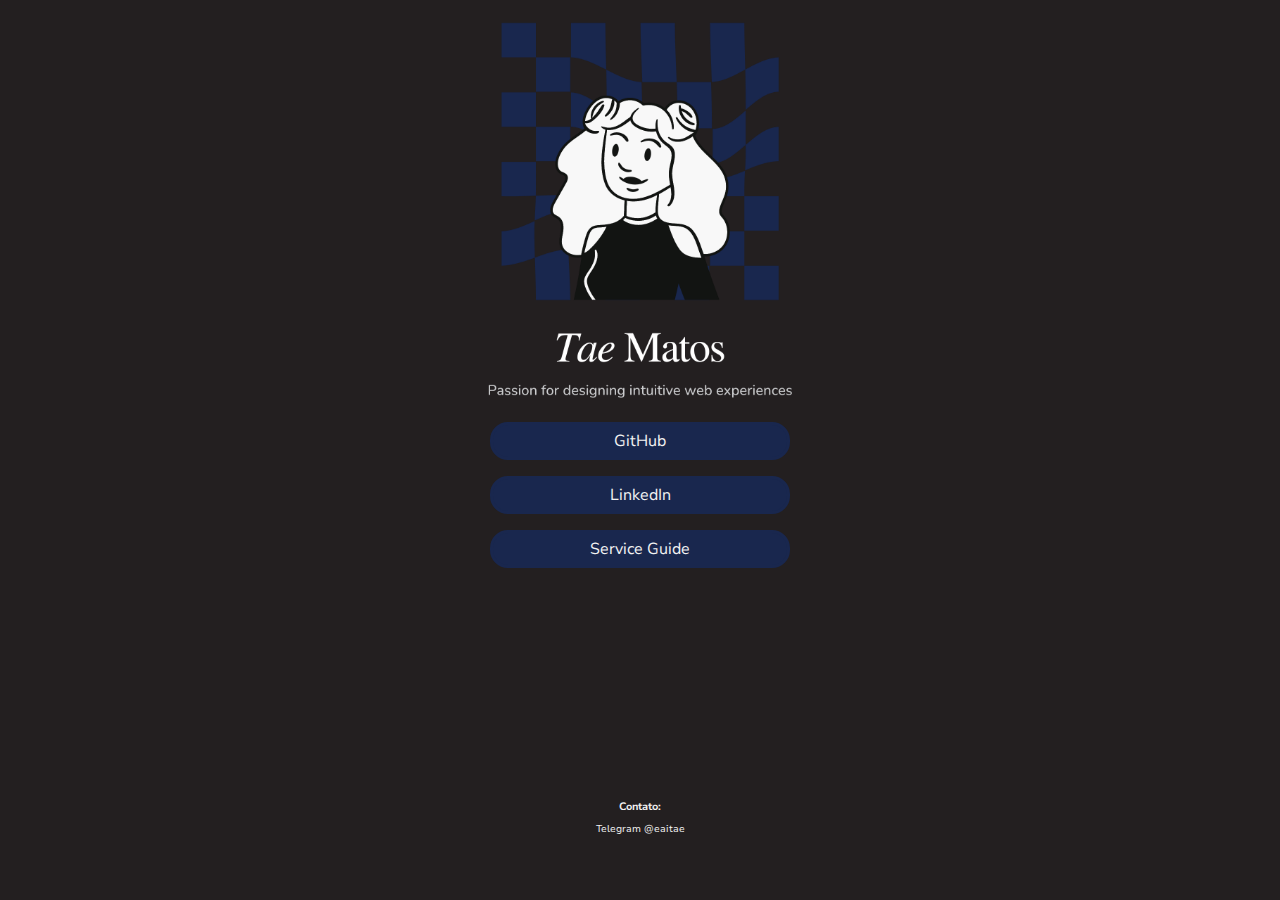
<file: index.html>
<!DOCTYPE html>
<html lang="pt-BR">
  <head>
    <meta charset="UTF-8" />
    <meta name="viewport" content="width=device-width, initial-scale=1.0" />
    <link rel="stylesheet" href="style.css" />
    <link rel="preconnect" href="https://fonts.googleapis.com" />
    <link rel="preconnect" href="https://fonts.gstatic.com" crossorigin />
    <link href="https://fonts.googleapis.com/css2?family=Nunito+Sans:wght@200&display=swap" rel="stylesheet" />
    <link rel="icon" href="favicon.png" />
    <title>Tae Matos</title>
  </head>

  <body>
    <header>
      <img
        class="banner"
        src="banner.png"
        alt="Desenho de uma pessoa sorrindo, com o cabelo comprido, semi amarrado em dois coques. Abaixo, escrito o nome 'Tae Matos' e o subtítulo em inglês: 'Passion for designing intuitive experiences'"
      />
    </header>

    <main>
      <div class="github">
        <a href="https://github.com/eaitae" class="button" target="_blank"> GitHub </a>
      </div>

      <div class="linkedin">
        <a href="https://www.linkedin.com/in/tauanematos/" class="button" target="_blank"> LinkedIn</a>
      </div>

      <div class="pdf">
        <a href="https://drive.google.com/file/d/1V-lvlECmW31wglPkwrcv3BchCUlHBwRG/view?usp=sharing" class="button" target="_blank"> Service Guide </a>
      </div>
    </main>

    <footer class="footer">
    <div>
      <div>
        <h6 class="contato">Contato:</h6>
      </div>

      <div>
        <p id="telegram">Telegram @eaitae</p>
      </div>
    </footer>
  </body>
</html>
</file>
<file: style.css>
* {
  margin: 0;
  padding: 0;
  box-sizing: border-box;
}

main {
  flex: 1;
}

body {
  background-color: #231f20;
  display: flex;
  flex-direction: column;
  align-items: center;
  height: 100vh;
}

.banner {
  margin: 0 auto;
  display: block;
  width: 380px;
  height: 422px;
}

.button {
  font-family: 'Nunito Sans', sans-serif;
  color: #f2f2f2;
  background-color: #19274e;
  border: 3px solid #19274e;
  border-radius: 18px;
  margin: 0 auto;
  text-align: center;
  padding: 5px;
  display: block;
  width: 300px;
  margin-bottom: 1rem;
}

.button:hover {
  background-color: #cccdcf;
  border: 3px solid #cccdcf;
  border-radius: 18px;
  color: black;
  font-weight: bolder;
}

footer {
  display: flex;
  flex-direction: column;
  align-items: center;
  align-content: flex-end;
  margin-top: 2rem;
  margin-bottom: 4rem;
}

.contato {
  color: #f2f2f2;
  font-family: 'Nunito Sans', sans-serif;
  text-align: center;
  margin-bottom: 0.5rem;
}

#telegram {
  color: #f2f2f2;
  font-family: 'Nunito Sans', sans-serif;
  text-align: center;
  font-size: x-small;
}

a {
  text-decoration: none;
}
</file>
